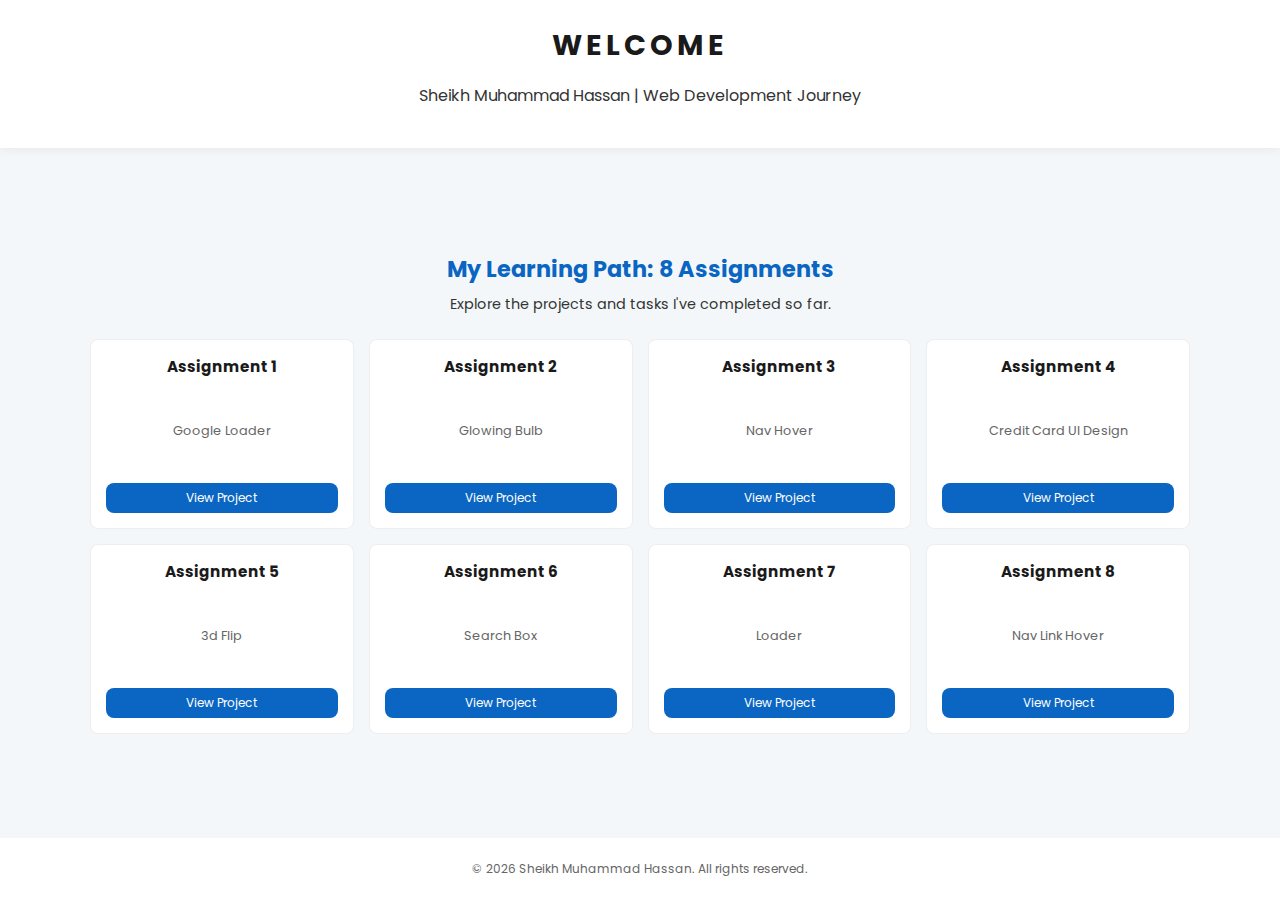
<file: index.html>
<!DOCTYPE html>
<html lang="en">
<head>
    <meta charset="UTF-8">
    <meta name="viewport" content="width=device-width, initial-scale=1.0">
    <title>Welcome | Sheikh Muhammad Hassan's Assignments</title>
    <link rel="stylesheet" href="style.css">
    <link rel="preconnect" href="https://fonts.googleapis.com">
    <link rel="preconnect" href="https://fonts.gstatic.com" crossorigin>
    <link href="https://fonts.googleapis.com/css2?family=Poppins:wght@300;400;600&display=swap" rel="stylesheet">
</head>
<body>

    <header>
        <h1>Welcome</h1>
        <p>Sheikh Muhammad Hassan | Web Development Journey</p>
    </header>

    <div class="container">
        <div class="intro">
            <h2>My Learning Path: 8 Assignments</h2>
            <p>Explore the projects and tasks I've completed so far.</p>
        </div>

        <div class="assignment-grid">
            <div class="card">
                <h3>Assignment 1</h3>
                <p>Google Loader</p>
                <a href="Google-Loader-55/Google-Loader.html" target="_blank" class="btn">View Project</a>
            </div>

            <div class="card">
                <h3>Assignment 2</h3>
                <p>Glowing Bulb</p>
                <a href="Glowing Bulb-83/Glowing Bulb.html" target="_blank" class="btn">View Project</a>
            </div>

            <div class="card">
                <h3>Assignment 3</h3>
                <p>Nav Hover</p>
                <a href="Nav Hover-51/Nav Hover.html" target="_blank" class="btn">View Project</a>
            </div>

            <div class="card">
                <h3>Assignment 4</h3>
                <p>Credit Card UI Design</p>
                <a href="Credit Card UI Design-3/Credit Card UI Design.html" target="_blank" class="btn">View Project</a>
            </div>

            <div class="card">
                <h3>Assignment 5</h3>
                <p>3d Flip</p>
                <a href="3d Flip-28/3d Flip.html" target="_blank" class="btn">View Project</a>
            </div>

            <div class="card">
                <h3>Assignment 6</h3>
                <p>Search Box</p>
                <a href="Search box-8/Search box.html" target="_blank" class="btn">View Project</a>
            </div>

            <div class="card">
                <h3>Assignment 7</h3>
                <p>Loader</p>
                <a href="Loader-19/Loader.html" target="_blank" class="btn ">View Project</a>
            </div>

            <div class="card">
                <h3>Assignment 8</h3>
                <p>Nav Link Hover</p>
                <a href="Nav Links Hover-38/Nav Links Hover.html" target="_blank" class="btn">View Project</a>
            </div>
        </div>
    </div>

    <footer>
        <p>&copy; 2026 Sheikh Muhammad Hassan. All rights reserved.</p>
    </footer>

</body>
</html>
</file>
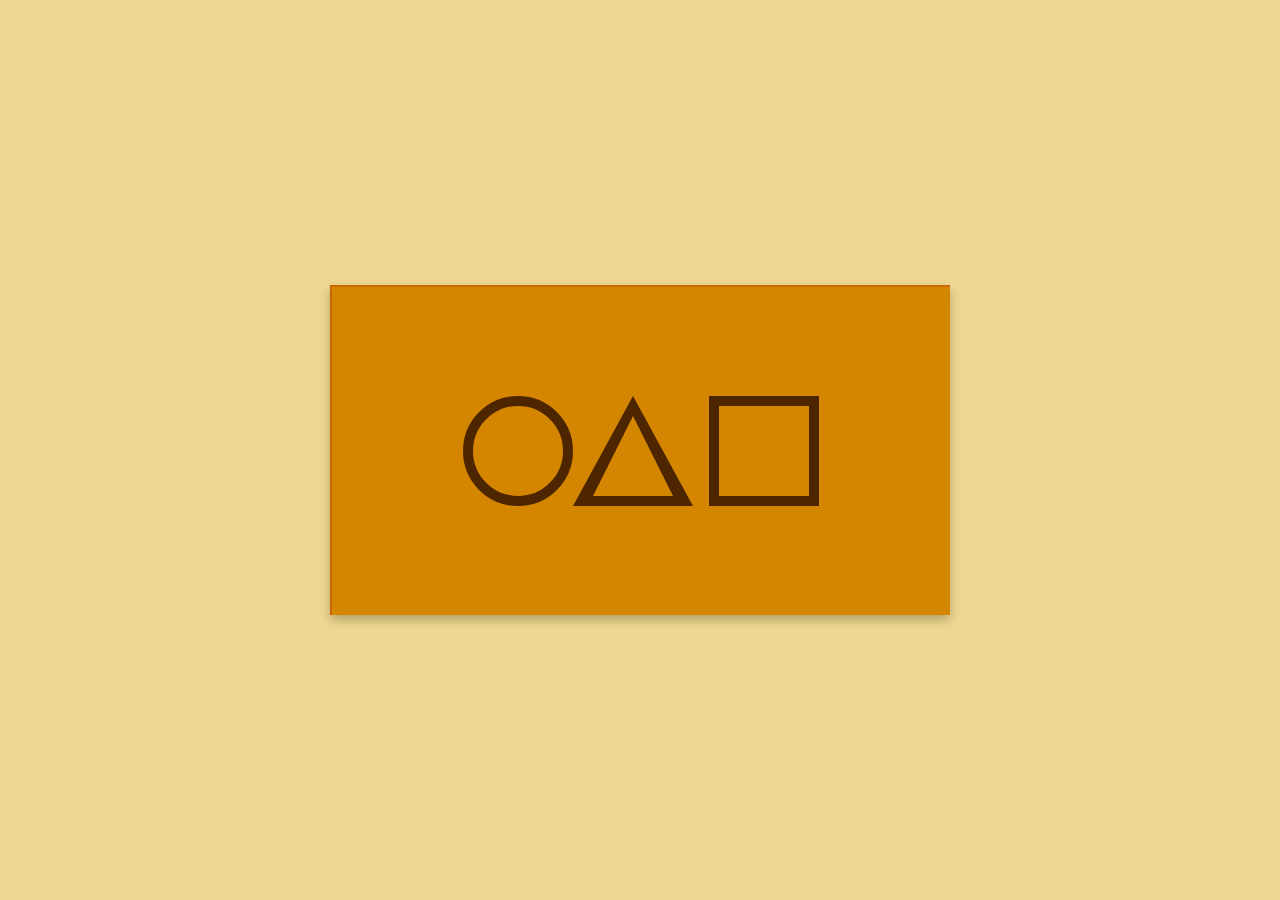
<file: 3d Flip-28/3d Flip.html>
<!DOCTYPE html>
<html lang="en">
<head>
    <meta charset="UTF-8">
    <meta name="viewport" content="width=device-width, initial-scale=1.0">
    <title>Card with flip animation</title>
    <link rel="stylesheet" href="style.css">
    <link rel="shortcut icon" href="https://www.illusionneon.com/media/catalog/product/cache/a386e96d84102dfa919c8ff3b05c9e16/s/q/squid-game-logo-neon-sign-mnc40515-1.jpg" type="image/x-icon">
</head>
<body>
    <div class="wrapper">
        <div class="flip-card">
            <div class="front card">
                <span class="circle"></span>
                <span class="triangle"></span>
                <span class="square"></span>
            </div>
            <div class="back card">
                <span class="home-logo">
                    <span class="icon"></span>
                </span>
                <span class="num">8650 4006</span>
            </div>
        </div>
    </div>
</body>
</html>
</file>
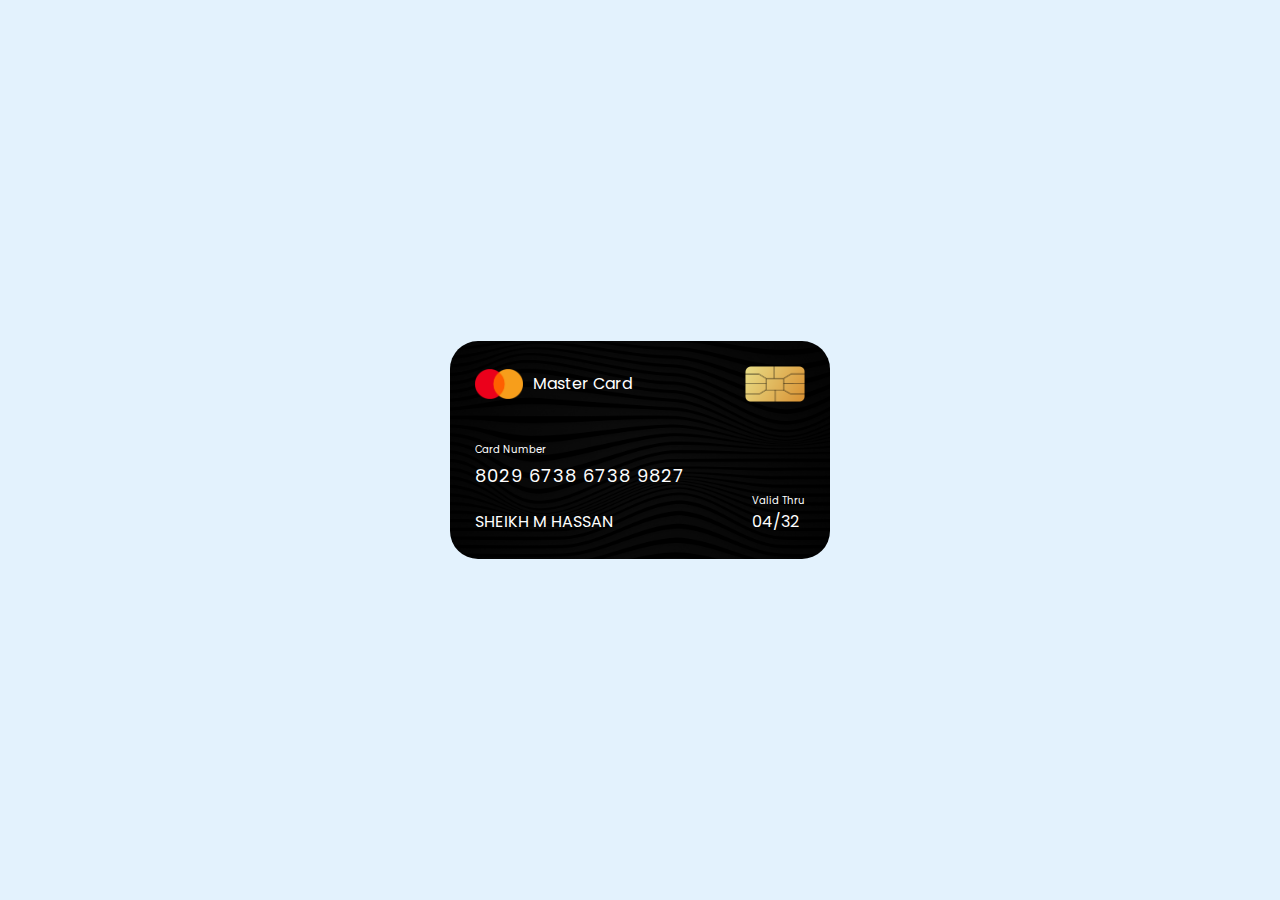
<file: Credit Card UI Design-3/Credit Card UI Design.html>
<!DOCTYPE html>
<html lang="en">

<head>
  <meta charset="UTF-8">
  <meta name="viewport" content="width=device-width, initial-scale=1.0">
  <title>Credit Card Ui Design</title>
  <link rel="stylesheet" href="style.css">
</head>

<body>
  <div class="container">
    <header>
      <span class="logo">
       <img src="images/logo.png" alt="">
       <h5>Master Card</h5>
      </span>
      <img src="images/chip.png" alt="" class="chip">
    </header>

    <div class="card-details">
      <div class="card-number">
        <h6>Card Number</h6>
        <h5 class="number">8029 6738 6738 9827</h5>
        <h5 class="name">SHEIKH M HASSAN</h5>
      </div>
      <div class="valid-date">
        <h6>Valid Thru</h6>
        <h5>04/32</h5>
      </div>
  </div>
  </div>
  
</body>

</html>
</file>
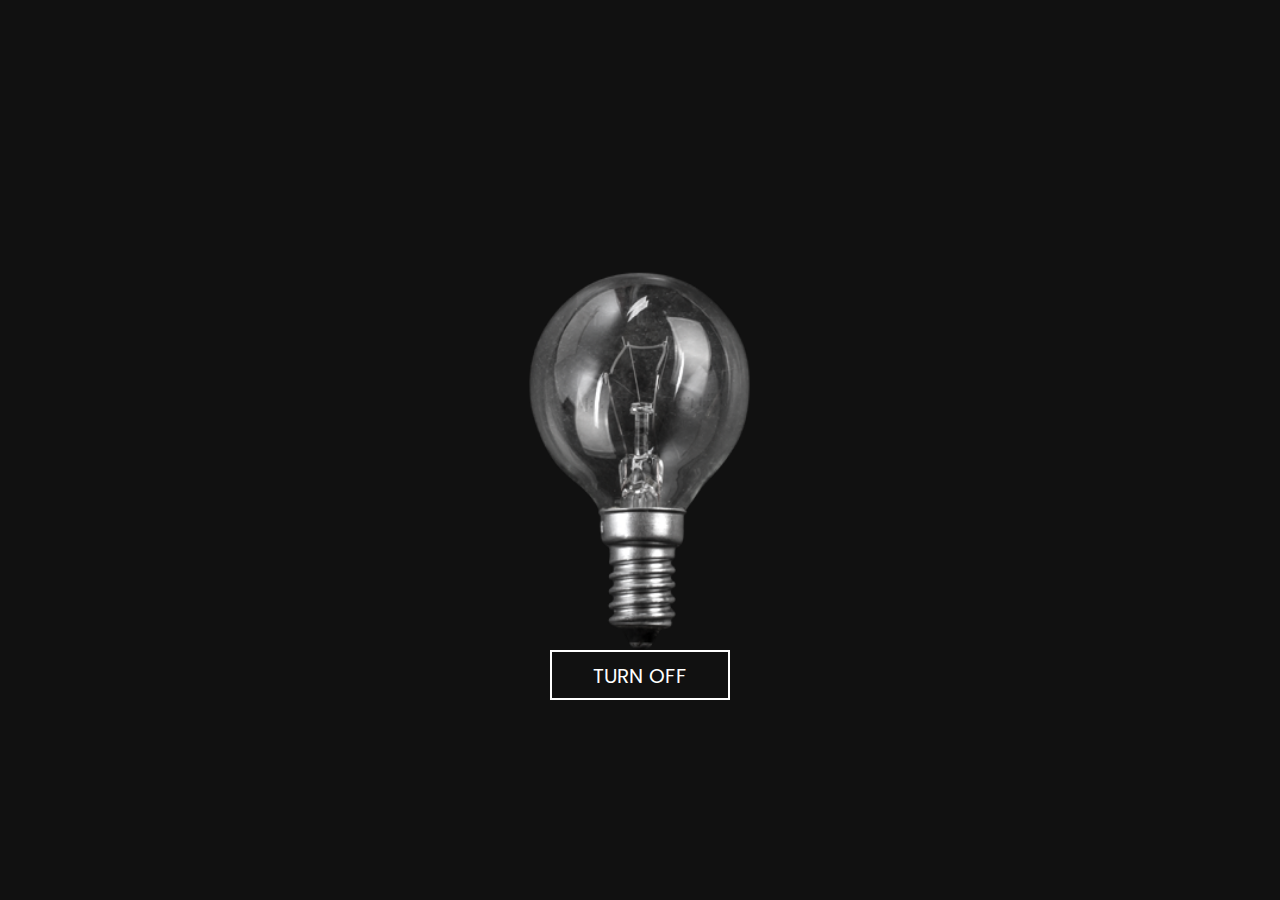
<file: Glowing Bulb-83/Glowing Bulb.html>
<!DOCTYPE html>
<html lang="en">
<head>
    <meta charset="UTF-8">
    <meta name="viewport" content="width=device-width, initial-scale=1.0">
    <title>Glowing Bulb Effect</title>
    <link rel="stylesheet" href="style.css">
</head>
<body>
    <div class="wrapper">
        <input type="checkbox" name="" id="btn">
        <img id="bulb-off" src="bulb-off.png" alt="">
        <img id="bulb-on" src="bulb-on.png" alt="">
        <label for="btn"><span></span></label>
    </div>
    
</body>
</html>
</file>
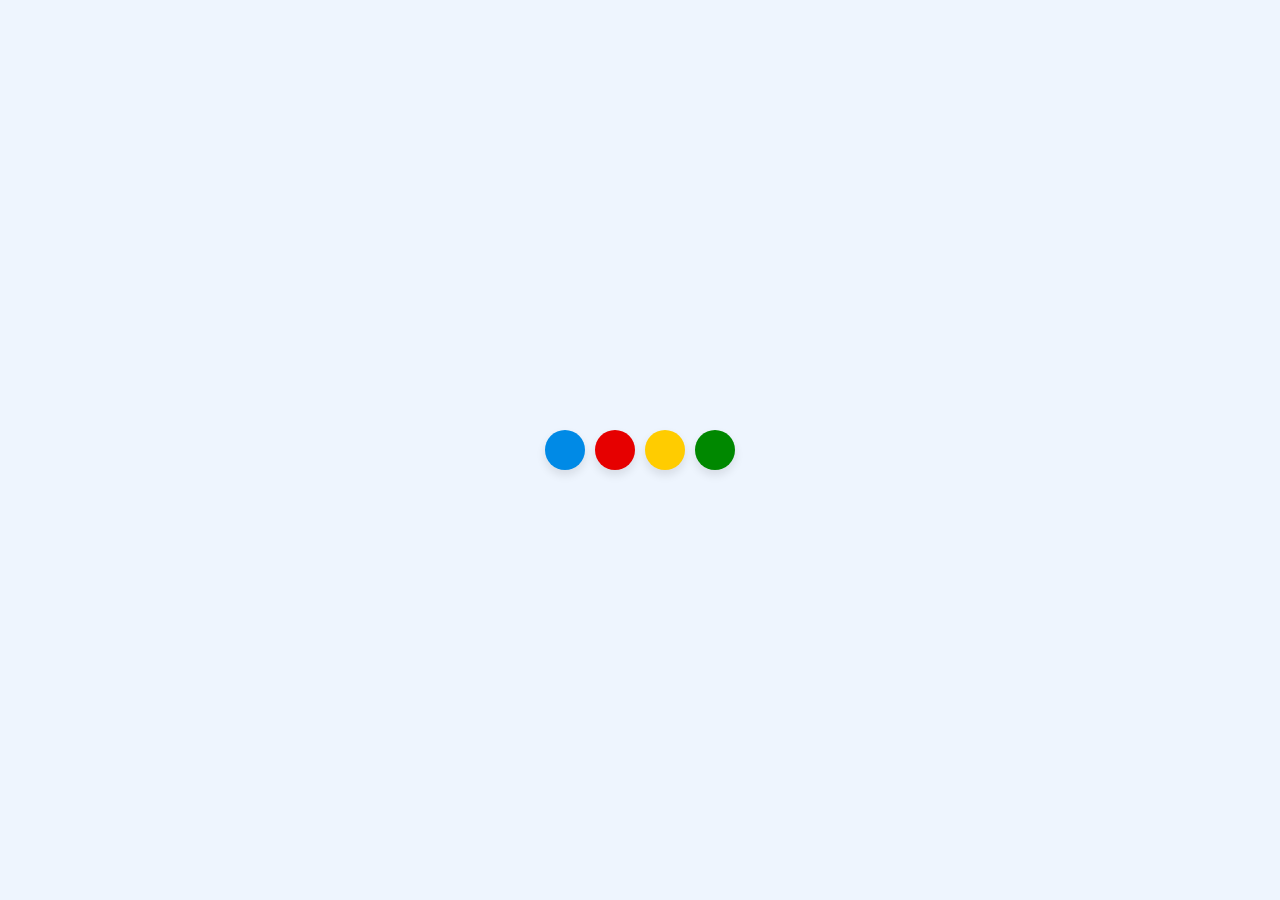
<file: Google-Loader-55/Google-Loader.html>
<!DOCTYPE html>
<html lang="en">
<head>
    <meta charset="UTF-8">
    <meta name="viewport" content="width=device-width, initial-scale=1.0">
    <title>Google Loader</title>
    <link rel="stylesheet" href="style.css">
</head>
<body>
    <div class="wrapper">
        <span class="dot"></span>
        <span class="dot"></span>
        <span class="dot"></span>
        <span class="dot"></span>
    </div>
</body>
</html>
</file>
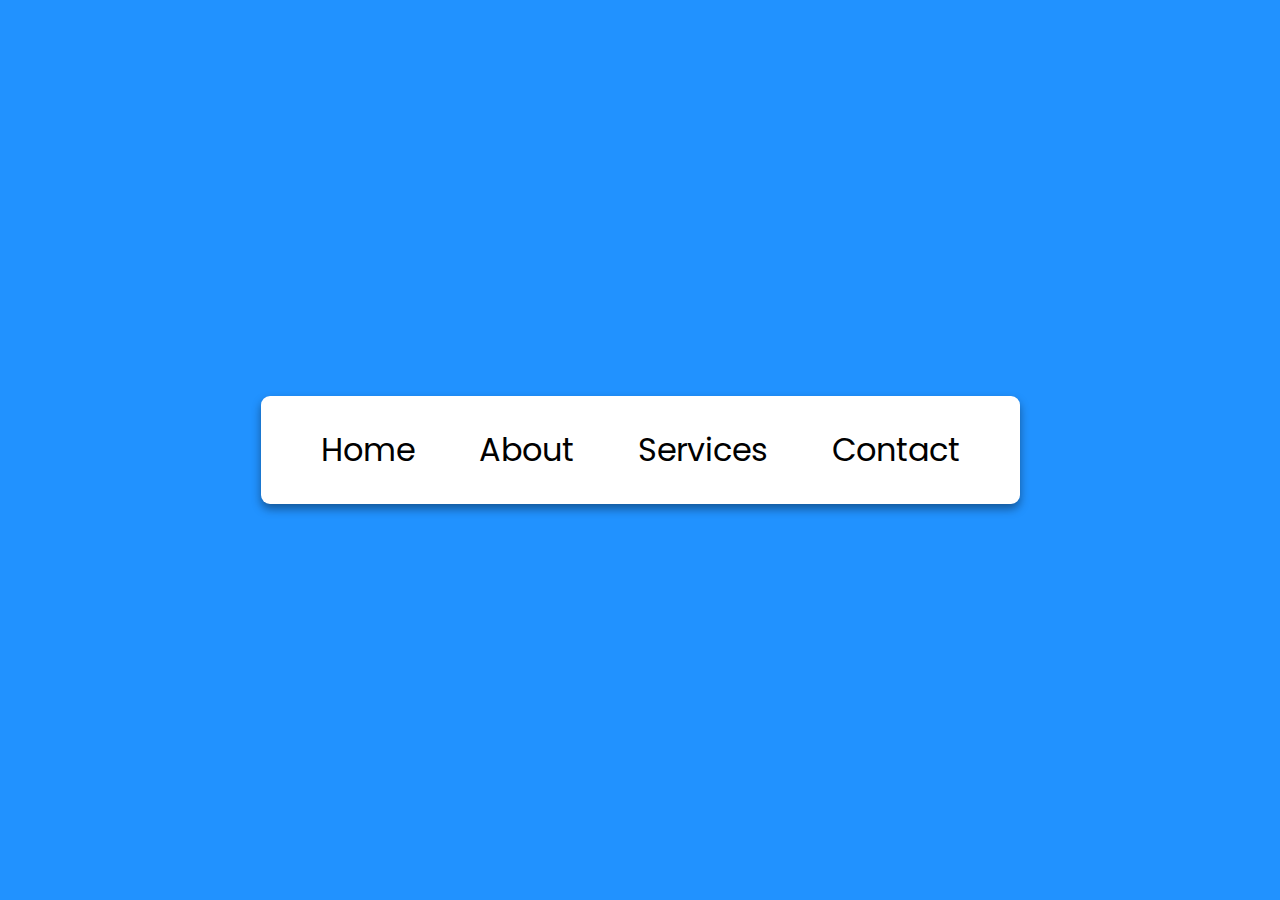
<file: Nav Hover-51/Nav Hover.html>
<!DOCTYPE html>
<html lang="en">
<head>
    <meta charset="UTF-8">
    <meta name="viewport" content="width=device-width, initial-scale=1.0">
    <title>Nav Hover</title>
    <link rel="stylesheet" href="style.css">
</head>
<body>
    <div class="container">
        <nav>
            <ul>
                <li>Home</li>
                <li>About</li>
                <li>Services</li>
                <li>Contact</li>
            </ul>
        </nav>
    </div>
</body>
</html>
</file>
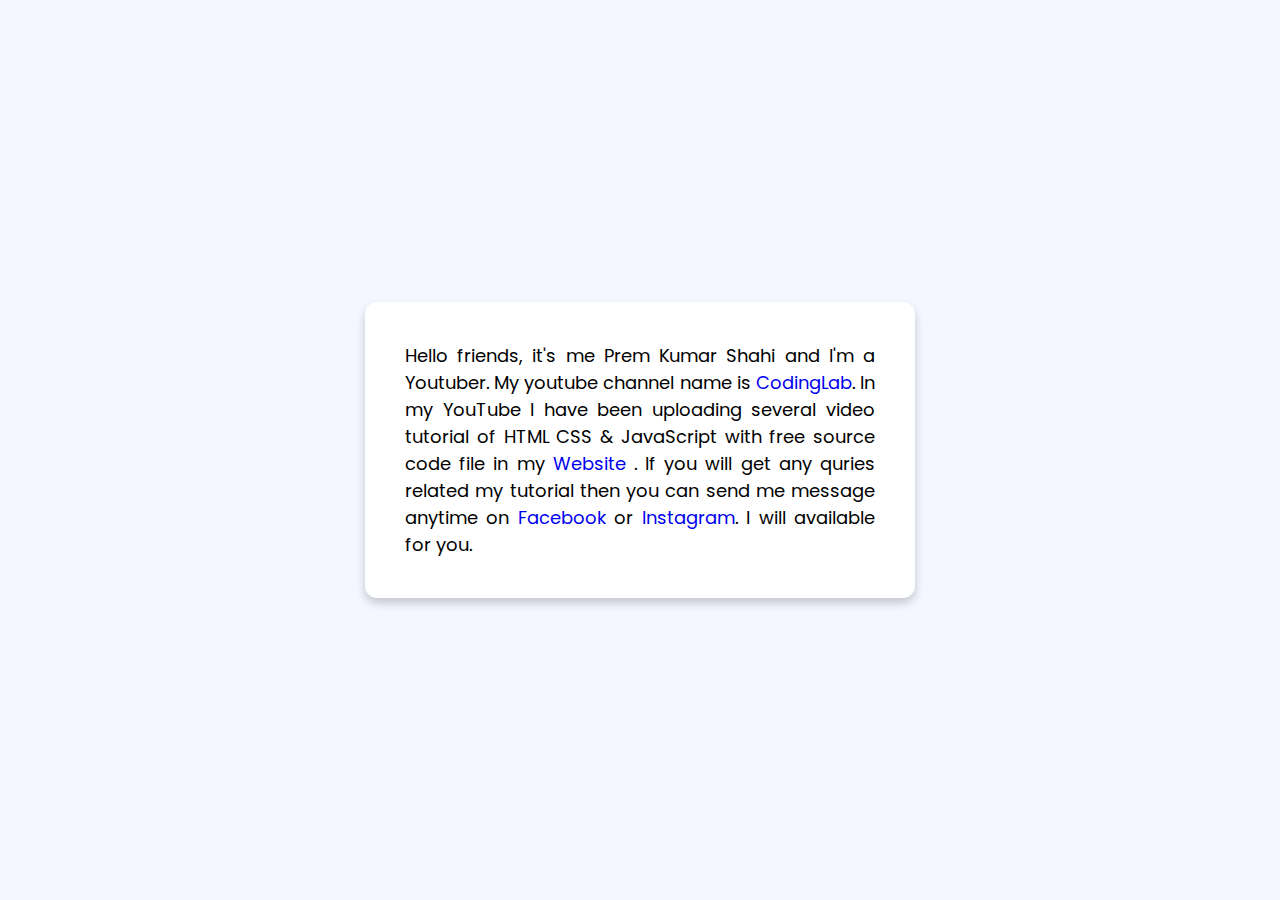
<file: Nav Links Hover-38/Nav Links Hover.html>
<!DOCTYPE html>
<html lang="en">
<head>
    <meta charset="UTF-8">
    <meta name="viewport" content="width=device-width, initial-scale=1.0">
    <title>Nav Links Hover</title>
    <link rel="stylesheet" href="style.css">
</head>
<body>
    <div class="container">
    <p>Hello friends, it's me Prem Kumar Shahi and I'm a Youtuber.
    My youtube channel name is <a href="#">CodingLab<span>Visit YouTube</span></a>.
    In my YouTube I have been uploading several video tutorial of HTML CSS & JavaScript
    with free source code file in my <a href="#">Website <span>Visit Website</span></a>.
    If you will get any quries related my tutorial then you can send me message anytime on <a href="#">Facebook<span>Visit Facebook</span></a> or <a href="#">Instagram<span>Visit Instagram</span></a>. I will available for you.</p>
  </div>
</body>
</html>
</file>
<file: style.css>
* {
    box-sizing: border-box;
}

body {
    font-family: 'Poppins', sans-serif; 
    color: #333;
    background-color: #f4f7f9;
    margin: 0;
    padding: 0;
    height: 100vh; 
    display: flex;
    flex-direction: column;
    overflow: hidden; /* Prevents scrolling */
}

header {
    background-color: #ffffff;
    width: 100%;
    padding: 1.5rem 0; /* Reduced padding */
    text-align: center;
    box-shadow: 0 2px 10px rgba(0,0,0,0.05);
    flex-shrink: 0;
}

h1 {
    color: #1a1a1a; 
    letter-spacing: 4px; 
    margin: 0;
    font-size: 1.8rem;
    text-transform: uppercase;
}

.container {
    flex-grow: 1; /* Takes up remaining space */
    width: 95%;
    max-width: 1100px;
    margin: 0 auto;
    display: flex;
    flex-direction: column;
    justify-content: center;
    padding: 1rem 0;
}

.intro {
    text-align: center;
    margin-bottom: 1.5rem;
}

h2 {
    color: #0a66c2; 
    margin: 0 0 0.5rem 0;
    font-size: 1.4rem;
}

.intro p {
    margin: 0;
    font-size: 0.9rem;
}

/* Optimized Grid for 100vh */
.assignment-grid {
    display: grid;
    grid-template-columns: repeat(4, 1fr); /* 4 columns to save vertical space */
    grid-template-rows: repeat(2, 1fr);    /* 2 rows for the 8 assignments */
    gap: 15px;
    height: 60%; /* Occupies most of the container */
}

/* Assignment Cards */
.card {
    background: white;
    padding: 15px;
    border-radius: 8px; 
    text-align: center;
    border: 1px solid #eee;
    display: flex;
    flex-direction: column;
    justify-content: space-between;
    transition: transform 0.3s ease;
}

.card:hover {
    transform: translateY(-3px);
    box-shadow: 0 5px 15px rgba(0,0,0,0.1);
}

.card h3 {
    font-size: 0.95rem;
    color: #1a1a1a;
    margin: 0;
}

.card p {
    font-size: 0.8rem;
    color: #666;
    margin: 5px 0;
    line-height: 1.2;
}

.btn {
    display: inline-block;
    background-color: #0a66c2;
    color: #ffffff;
    padding: 6px 12px;
    text-decoration: none;
    border-radius: 8px;
    font-size: 12px;
    cursor: pointer;
}

.btn:hover {
    background-color: #084d91;
}

.footer-nav {
    text-align: center;
    margin-top: 1rem;
}

.back-link {
    color: #0a66c2;
    text-decoration: none;
    font-weight: 600;
    font-size: 0.9rem;
}

footer {
    flex-shrink: 0;
    padding: 10px;
    font-size: 12px;
    color: #666; 
    text-align: center;
    background: #fff;
}

/* Tablet/Mobile fallback */
@media (max-height: 700px) or (max-width: 800px) {
    body {
        overflow-y: auto; /* Enable scroll only if the screen is too small to fit */
        height: auto;
    }
    .assignment-grid {
        grid-template-columns: repeat(2, 1fr);
    }
}
</file>
<file: 3d Flip-28/style.css>
@import url('https://fonts.googleapis.com/css2?family=Fjalla+One&family=Poppins:ital,wght@0,100;0,200;0,300;0,400;0,500;0,600;0,700;0,800;0,900;1,100;1,200;1,300;1,400;1,500;1,600;1,700;1,800;1,900&family=Roboto:ital,wght@0,100..900;1,100..900&display=swap');
* {
  margin: 0;
  padding: 0;
  box-sizing: border-box;
  font-family: "Poppins", sans-serif;
}
body{
  display: flex;
  justify-content: center;
  align-items: center;
  min-height: 100vh;
  background-color:  #eed891;
}
.wrapper{
    position: relative;
    height: 330px;
    width: 620px;
    perspective: 1000px;
}
.wrapper .flip-card{
    background-color: #d48600;
    position: relative;
    height: 100%;
    width: 100%;
    transform-style: preserve-3d;
    transition: all 1s  ease-in-out;
}
.wrapper:hover .flip-card{
    transform:rotateY(180deg);
}

.flip-card .card{
    display: flex;
  justify-content: center;
  align-items: center;
  position: absolute;
    height: 100%;
    width: 100%;
    background-color: #d48600;
    box-shadow: 0px 5px 10px rgba(0, 0, 0, 0.25);
    border-left:2px solid #cc6600;
    border-top:2px solid #cc6600;
    backface-visibility: hidden;
}
.card span.circle , 
.card span.square{
    height: 110px;
    width: 110px;
    border: 10px solid #4d2600;
}
.card span.circle{
    border-radius: 50%;
}
.card span.triangle{
    position: relative;
    height: 0px;
    width: 0px;
    border-left: 60px solid transparent;
    border-right: 60px solid transparent;
    border-bottom: 110px solid #4d2600;
    margin-right: 16px;
}
.card span.triangle::before{
    content: "";
    left: -40px;
    top: 20px;
    position: absolute;
    height: 0px;
    width: 0px;
    border-left: 40px solid transparent;
    border-right: 40px solid transparent;
    border-bottom: 80px solid #d48600;
}
.back.card{
    transform:rotateY(180deg);
}
.back.card .home-logo{
    position: relative;
    height: 65px;
    width: 65px;
    border: 5px solid #4d2600;
    border-radius: 50%;
    margin-right: 16px;
}
.home-logo .icon{
    position: relative;
    display: inline-block;
    top: 50%;
    left: 50%;
    height: 15px;
    width: 25px;
    background-color: #4d2600;
    transform: translate(-50%,-50%) translateY(6px);
}
.home-logo .icon::before{       
    position: absolute;
    content: "";
    height: 25px;
    width: 25px;
    top: -16px;
    transform: rotate(45deg);
    background-color: #4d2600;
}
.back.card .num{
    font-size: 20px;
    font-weight: 600;
    color: #4d2600;
}
</file>
<file: Credit Card UI Design-3/style.css>
@import url('https://fonts.googleapis.com/css2?family=Fjalla+One&family=Poppins:ital,wght@0,100;0,200;0,300;0,400;0,500;0,600;0,700;0,800;0,900;1,100;1,200;1,300;1,400;1,500;1,600;1,700;1,800;1,900&family=Roboto:ital,wght@0,100..900;1,100..900&display=swap');
* {
  margin: 0;
  padding: 0;
  box-sizing: border-box;
  font-family: "Poppins", sans-serif;
}
body{
  display: flex;
  justify-content: center;
  align-items: center;
  min-height: 100vh;
  background-color:  #e3f2fd;
}
.container{
  position: relative;
  background-image: url("images/bg.png");
  background-size: cover;
  padding: 25px;
  border-radius: 28px;
  max-width: 380px;
  width: 100%;
  box-shadow: 0px 5px 10px rgba (0,0, 0 , 0.1);
}
header , .logo {
  display: flex;
  justify-content: space-between;
  align-items: center;
}
.logo img{
  width: 48px;
  margin-right: 10px;
}
h5{
  color: #fff;
  font-weight: 400;
  font-size:16px ;
}
header .chip{
  width: 60px;
}
h6{
  color: #fff;
  font-weight: 400;
  font-size:10px ;
}
h5.number{
  margin-top: 4px;
  letter-spacing: 1px;
  font-size:18px ;
}
h5.name{
  margin-top: 20px;
}
.container .card-details{
  margin-top: 40px;
  display: flex;
  justify-content: space-between;
  align-items: flex-end;
}
</file>
<file: Glowing Bulb-83/style.css>
@import url('https://fonts.googleapis.com/css2?family=Fjalla+One&family=Poppins:ital,wght@0,100;0,200;0,300;0,400;0,500;0,600;0,700;0,800;0,900;1,100;1,200;1,300;1,400;1,500;1,600;1,700;1,800;1,900&family=Roboto:ital,wght@0,100..900;1,100..900&display=swap');
* {
  margin: 0;
  padding: 0;
  box-sizing: border-box;
  font-family: "Poppins", sans-serif;
}
body{
  display: flex;
  justify-content: center;
  align-items: center;
  min-height: 100vh;
  background-color:  #111;
}
.wrapper{
    height: 500px;
    width: 450px;
    position: relative;
}
.wrapper img{
    position: absolute;
    height: 500px;
    width: 100%;
    margin-top: -50px;
}
.wrapper label{
    position: absolute;
    bottom: 0px;
    left: 50%;
    transform: translateX(-50%);

}
.wrapper label span{
    color: #fff;
    display: block;
    font-size: 20px;
    width: 180px;
    height: 50px;
    border: 2px solid #fff;
    text-transform: uppercase;
    text-align: center;
    line-height: 48px;
    cursor: pointer;
    transition: all 0.3s ease;
}
.wrapper label span::before{
    content: "Turn off";
}
.wrapper label span:hover{
    background: #fff;
    color: #111;
}
.wrapper img#bulb-on{
    opacity: 0;
    animation: glow 3s linear infinite;

}
@keyframes glow {
    0%{
        opacity: 1;
    }
    5%{
        opacity: 1;
    }
    70%{
        opacity: 1;
    }
    74%{
        opacity: 0;
    }
    80%{
        opacity: 1;
    }
    84%{
        opacity: 0;
    }
    90%{
        opacity: 1;
    }
    100%{
        opacity: 1;
    }
}
#btn:checked ~  img#bulb-on{
    animation: none;
}
#btn:checked ~  label span::before{
    content: "Turn on";
}
.wrapper input{
    display: none;
}
</file>
<file: Google-Loader-55/style.css>
* {
  margin: 0;
  padding: 0;
  box-sizing: border-box;
}
body{
  display: flex;
  justify-content: center;
  align-items: center;
  height: 100vh;
  background-color:  #eef5fe;
}
.wrapper{
    display: flex;
    column-gap: 10px;
}
.wrapper .dot {
    height: 40px;
    width: 40px;
    border-radius: 50%;
    background: #008ae6;
    box-shadow: 0px 5px 10px rgba(0, 0, 0,0.1);
    animation: animate 1s ease-in-out infinite alternate;
}
.dot:nth-child(1){
     animation-delay: -0.25s;
}
.dot:nth-child(2){
    background: #e60000;
     animation-delay: -0.5s;
}
.dot:nth-child(3){
     background: #ffcc00;
      animation-delay: -0.75s;
}
.dot:nth-child(4){
     background: #008800;
      animation-delay: -1s;
}
@keyframes animate {
    0%{
        transform: translateY(-40px);
    }
    100%{
        transform: translateY(20px);
    }
}
</file>
<file: Nav Hover-51/style.css>
@import url('https://fonts.googleapis.com/css2?family=Fjalla+One&family=Poppins:ital,wght@0,100;0,200;0,300;0,400;0,500;0,600;0,700;0,800;0,900;1,100;1,200;1,300;1,400;1,500;1,600;1,700;1,800;1,900&family=Roboto:ital,wght@0,100..900;1,100..900&display=swap');
* {
  margin: 0;
  padding: 0;
  box-sizing: border-box;
  font-family: "Poppins", sans-serif;
}
body{
  display: flex;
  justify-content: center;
  align-items: center;
  height: 100vh;
  width: 100%;
  background-color:  #2192ff;
}
.container{
    background-color: #fff;
    border-radius: 9px;
    padding: 30px;
    box-shadow: 0px 5px 10px rgba(0, 0, 0, 0.4);
    
}
nav ul li{
    display: inline-block;
    list-style: none;
    font-size: 2rem;
    padding: 0 10px;
    margin: 0 20px;
    cursor: pointer;
    position: relative;
}
nav ul li::after{
    content: "";
    background-color: #2192ff;
    height: 3px;
    width: 0%;
    position: absolute;
    left: 0px;
    bottom: -10px;
    transition: 0.5s;
}
nav ul li:hover::after{
    width: 100%;
}
</file>
<file: Nav Links Hover-38/style.css>
@import url('https://fonts.googleapis.com/css2?family=Poppins:wght@200;300;400;500;600;700&display=swap');
*{
  margin: 0;
  padding: 0;
  box-sizing: border-box;
  font-family: 'Poppins', sans-serif;
}
body{
  display: flex;
  min-height: 100vh;
  align-items: center;
  justify-content: center;
  background: #F4F7FF;
}
.container{
  max-width: 550px;
  margin: 0 20px;
  background: #fff;
  box-shadow: 0 5px 10px rgba(0, 0, 0, 0.2);
  padding: 40px 40px;
  border-radius: 12px;
  /* transform: scale(); */
}
.container p{
  font-size: 18px;
  font-weight: 400;
  text-align: justify;
}
.container p a{
  position: relative;
  text-decoration: none;
}
.container p a:hover{
  text-decoration: underline;
}
.container p span{
  position: absolute;
  height: 37px;
  min-width: 150px;
  border-radius: 25px;
  line-height: 37px;
  text-align: center;
  background-color: #6d50e2;
  top: -44px;
  left: 50%;
  transform: translate(-40% , -20%);
  color: #fff;
  transition: all 0.3s ease;
  opacity: 0;
  pointer-events: none;
}
.container p a:hover span{
  opacity: 1;
  pointer-events: auto;
  transform: translate(-50% , 0%);
}
.container p span::before{
  content: '';
  position: absolute;
  height: 15px;
  width: 15px;
  background-color: #6d50e2;
  bottom: -6px;
  left: 50%;
  z-index: -1;
  transform: translate(50%) rotate(45deg);
}
</file>
